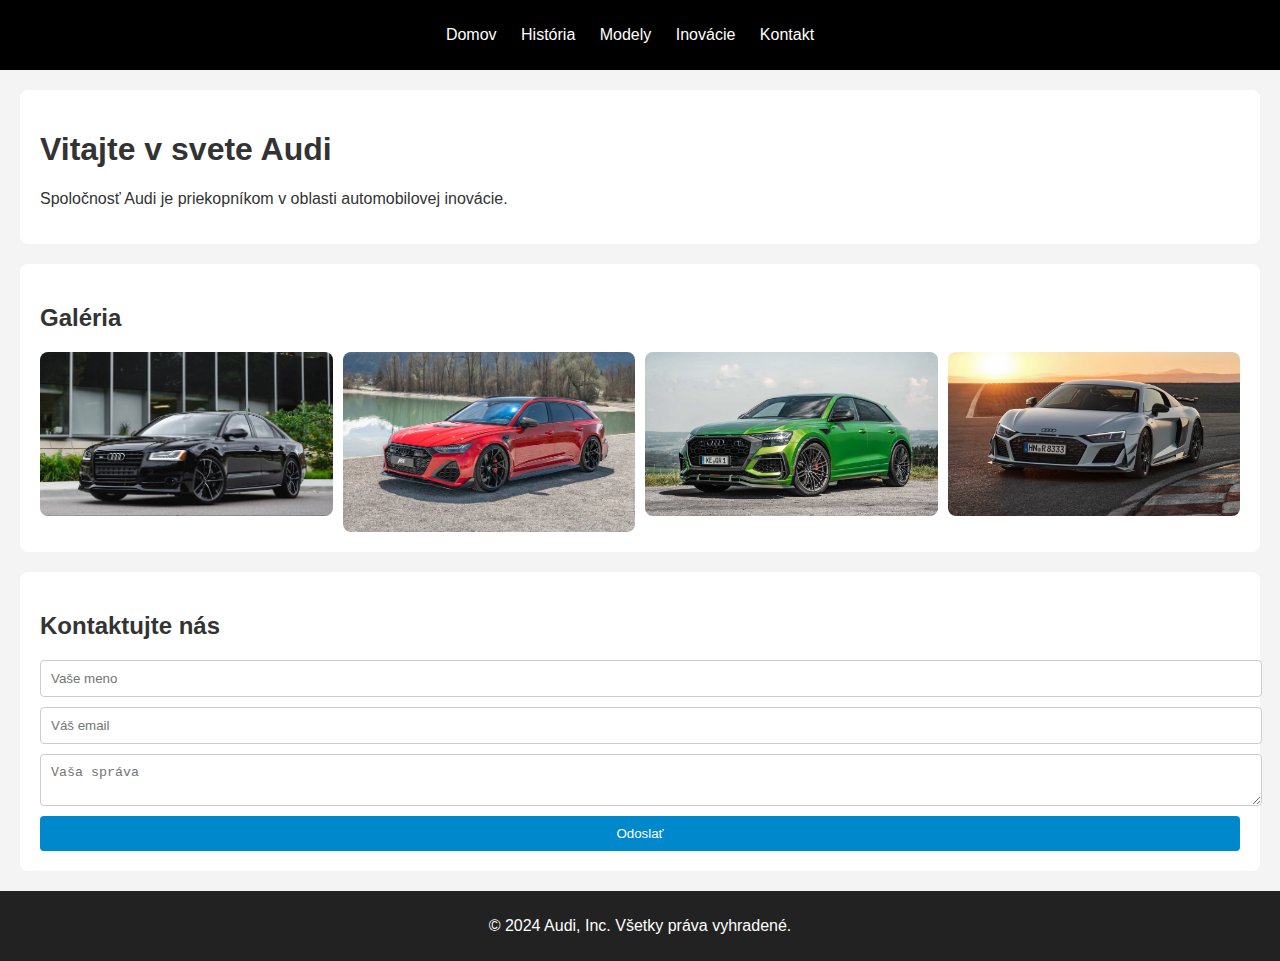
<file: index.html>
﻿<!DOCTYPE html>
<html lang="en">
<head>
    <meta charset="UTF-8">
    <meta name="viewport" content="width=device-width, initial-scale=1.0">
    <title>Audi - Domov</title>
    <link rel="stylesheet" href="styles.css">
</head>
<body>
    <header>
        <nav>
            <ul>
                <li><a href="index.html">Domov</a></li>
                <li><a href="history.html">História</a></li>
                <li><a href="models.html">Modely</a></li>
                <li><a href="innovations.html">Inovácie</a></li>
                <li><a href="contact.html">Kontakt</a></li>
            </ul>
        </nav>
    </header>

    <section id="home">
        <h1>Vitajte v svete Audi</h1>
        <p>Spoločnosť Audi je priekopníkom v oblasti automobilovej inovácie.</p>
    </section>

    <section id="gallery">
        <h2>Galéria</h2>
        <div class="image-grid">
            <img src="audi1.jpg" alt="Audi Model 1">
            <img src="audi2.jpg" alt="Audi Model 2">
            <img src="audi3.jpg" alt="Audi Model 3">
            <img src="audi4.jpg" alt="Audi Model 4">
        </div>
    </section>

    <section id="contact">
        <h2>Kontaktujte nás</h2>
        <form action="#" method="POST">
            <input type="text" id="name" name="name" placeholder="Vaše meno" required>
            <input type="email" id="email" name="email" placeholder="Váš email" required>
            <textarea id="message" name="message" placeholder="Vaša správa" required></textarea>
            <button type="submit">Odoslať</button>
        </form>
    </section>

    <footer>
        <p>© 2024 Audi, Inc. Všetky práva vyhradené.</p>
    </footer>
</body>
</html>
</file>
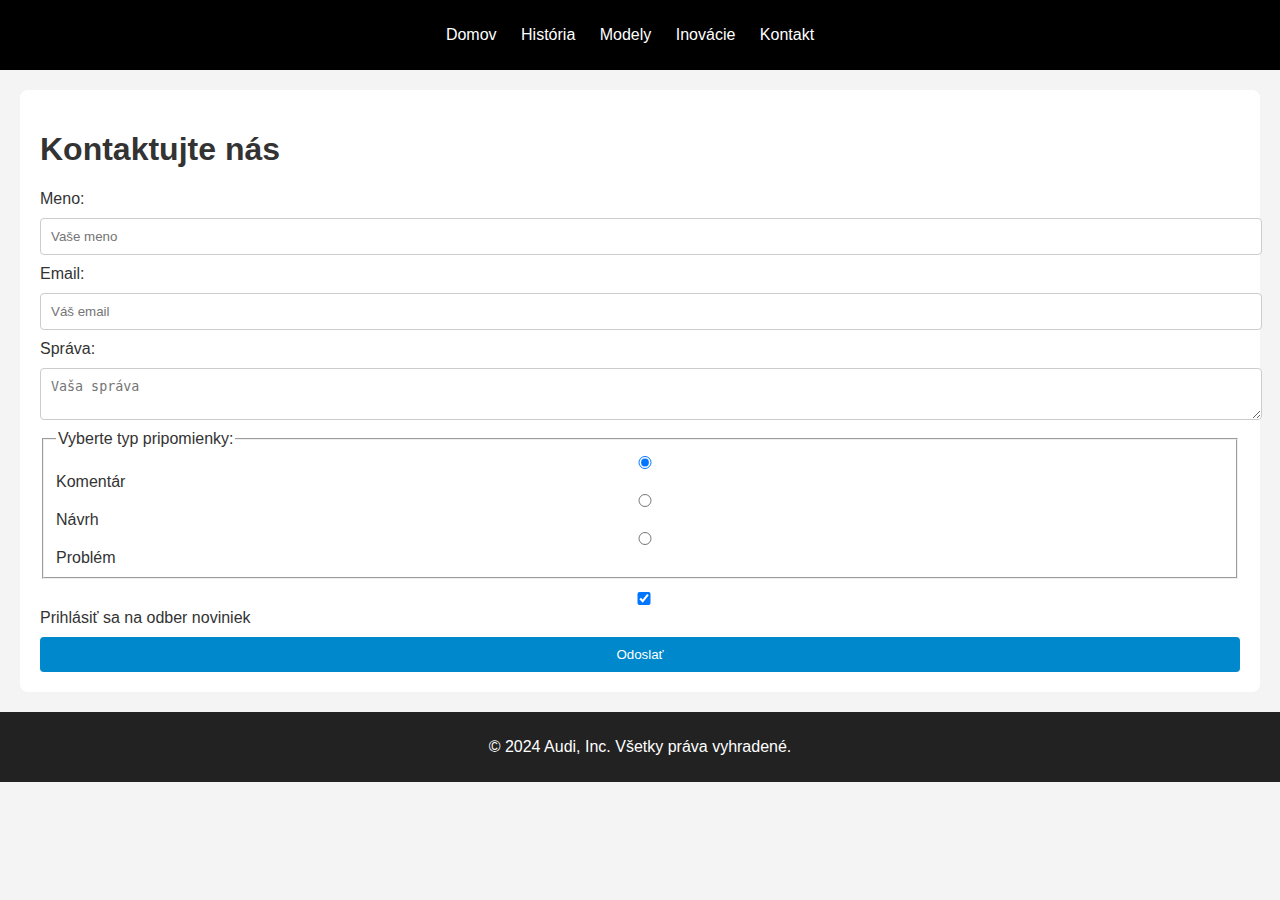
<file: contact.html>
﻿<!DOCTYPE html>
<html lang="en">
<head>
    <meta charset="UTF-8">
    <meta name="viewport" content="width=device-width, initial-scale=1.0">
    <title>Audi - Kontakt</title>
    <link rel="stylesheet" href="styles.css">
    <script src="validation.js"></script>
</head>
<body>
    <header>
        <nav>
            <ul>
                <li><a href="index.html">Domov</a></li>
                <li><a href="history.html">História</a></li>
                <li><a href="models.html">Modely</a></li>
                <li><a href="innovations.html">Inovácie</a></li>
                <li><a href="contact.html">Kontakt</a></li>
            </ul>
        </nav>
    </header>

    <section>
        <h1>Kontaktujte nás</h1>
        <form id="contactForm">
            <label for="name">Meno:</label>
            <input type="text" id="name" name="name" placeholder="Vaše meno" required>

            <label for="email">Email:</label>
            <input type="email" id="email" name="email" placeholder="Váš email" required>

            <label for="message">Správa:</label>
            <textarea id="message" name="message" placeholder="Vaša správa" required></textarea>

            <fieldset>
                <legend>Vyberte typ pripomienky:</legend>
                <label>
                    <input type="radio" name="feedback_type" value="comment" checked>Komentár
                </label>
                <label>
                    <input type="radio" name="feedback_type" value="suggestion">Návrh
                </label>
                <label>
                    <input type="radio" name="feedback_type" value="problem">Problém
                </label>
            </fieldset>

            <label>
                <input type="checkbox" name="subscribe" checked> Prihlásiť sa na odber noviniek
            </label>

            <button type="submit">Odoslať</button>
        </form>
    </section>

    <footer>
        <p>© 2024 Audi, Inc. Všetky práva vyhradené.</p>
    </footer>
</body>
</html>
</file>
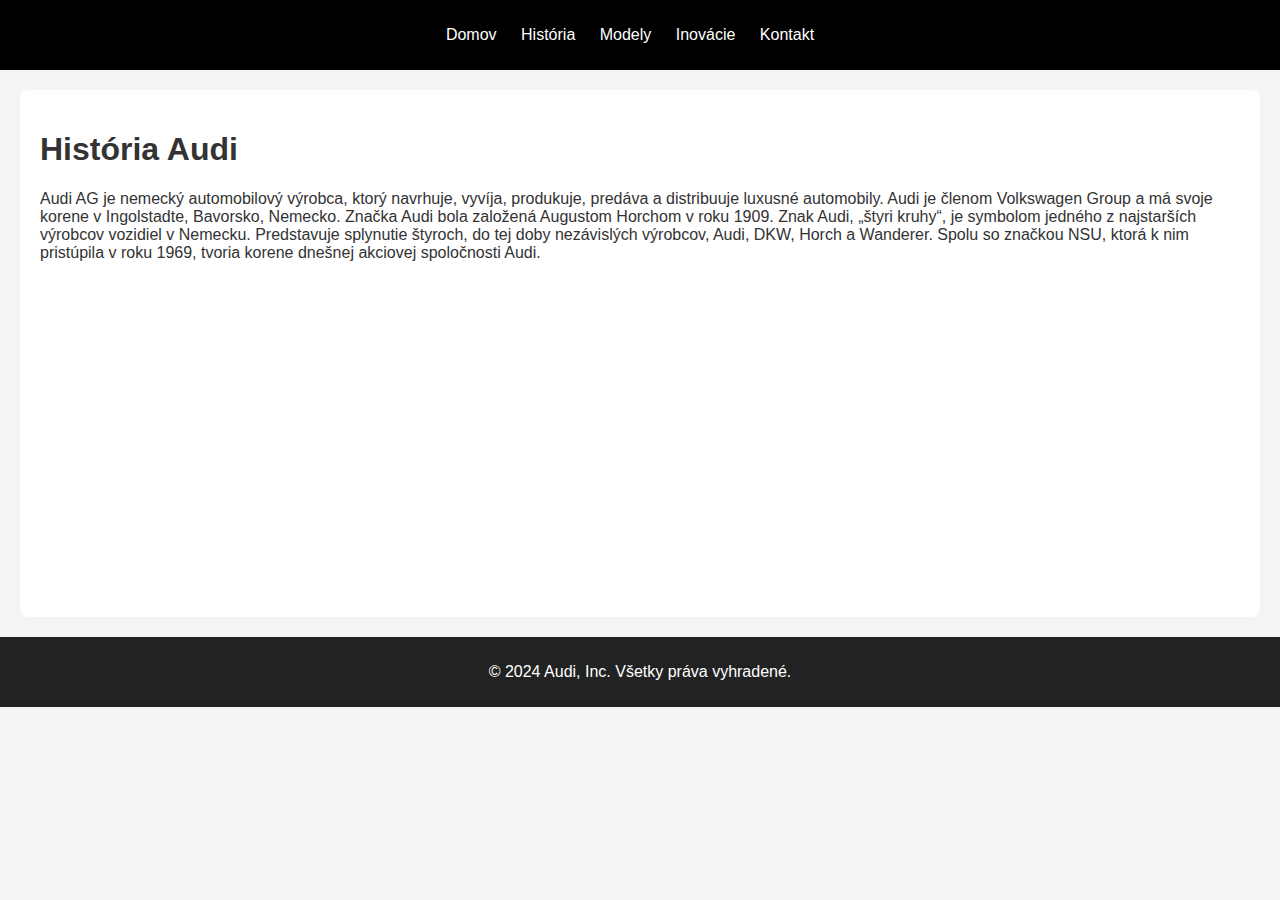
<file: history.html>
﻿<!DOCTYPE html>
<html lang="en">
<head>
    <meta charset="UTF-8">
    <meta name="viewport" content="width=device-width, initial-scale=1.0">
    <title>Audi - História</title>
    <link rel="stylesheet" href="styles.css">
</head>
<body>
    <header>
        <nav>
            <ul>
                <li><a href="index.html">Domov</a></li>
                <li><a href="history.html">História</a></li>
                <li><a href="models.html">Modely</a></li>
                <li><a href="innovations.html">Inovácie</a></li>
                <li><a href="contact.html">Kontakt</a></li>
            </ul>
        </nav>
    </header>

    <section>
        <h1>História Audi</h1>
        <p>
            Audi AG je nemecký automobilový výrobca, ktorý navrhuje, vyvíja, produkuje, predáva a distribuuje luxusné automobily. 
            Audi je členom Volkswagen Group a má svoje korene v Ingolstadte, Bavorsko, Nemecko. Značka Audi bola založená Augustom Horchom v roku 1909.
            Znak Audi, „štyri kruhy“, je symbolom jedného z najstarších výrobcov vozidiel v Nemecku. 
            Predstavuje splynutie štyroch, do tej doby nezávislých výrobcov, Audi, DKW, Horch a Wanderer.
            Spolu so značkou NSU, ktorá k nim pristúpila v roku 1969, tvoria korene dnešnej akciovej spoločnosti Audi.
        </p>
        <!-- Embed YouTube Video -->
        <iframe width="560" height="315" src="https://www.youtube.com/embed/auEdEYY3ao4" frameborder="0" allow="accelerometer; autoplay; clipboard-write; encrypted-media; gyroscope; picture-in-picture" allowfullscreen></iframe>
    </section>

    <footer>
        <p>© 2024 Audi, Inc. Všetky práva vyhradené.</p>
    </footer>
</body>
</html>
</file>
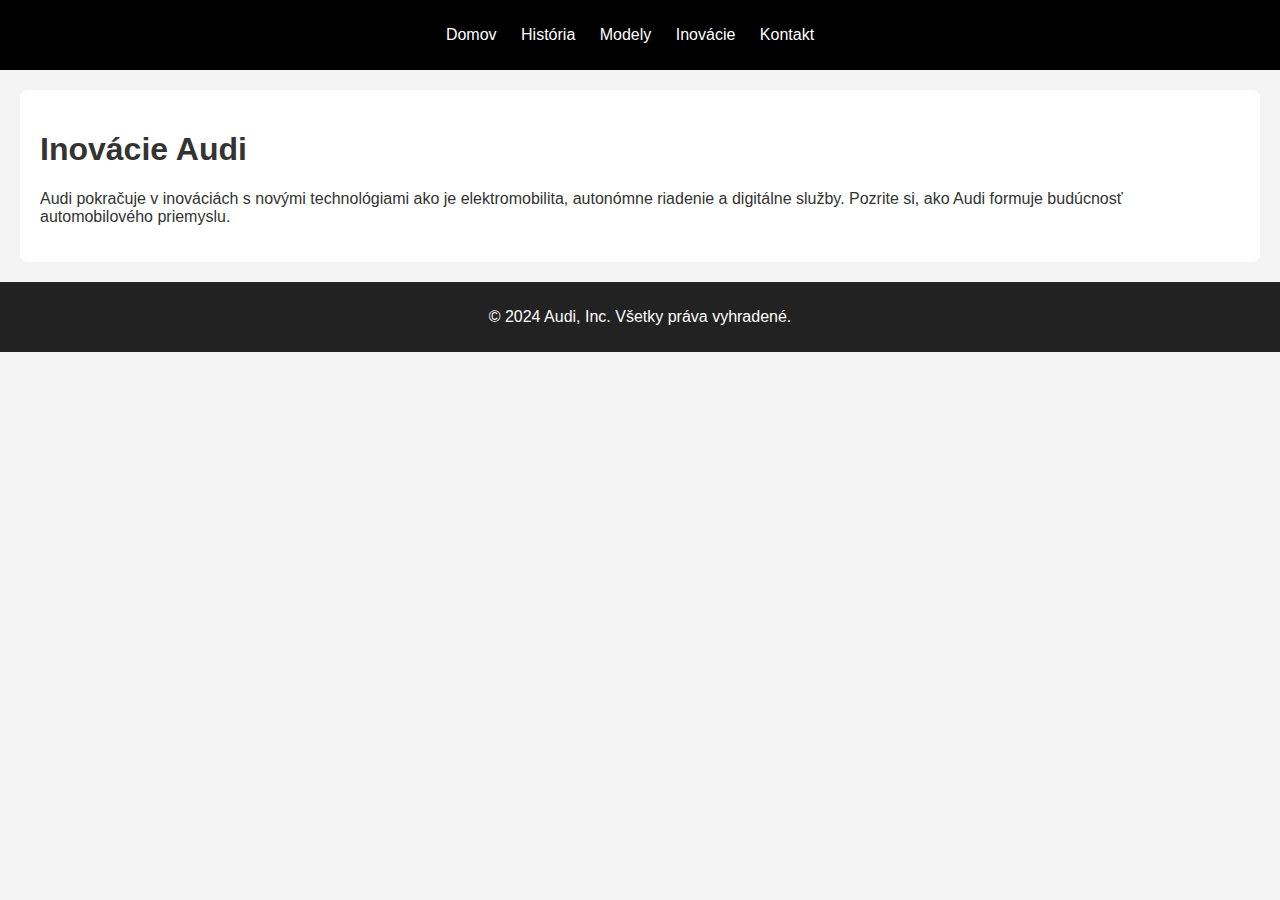
<file: innovations.html>
﻿<!DOCTYPE html>
<html lang="en">
<head>
    <meta charset="UTF-8">
    <meta name="viewport" content="width=device-width, initial-scale=1.0">
    <title>Audi - Inovácie</title>
    <link rel="stylesheet" href="styles.css">
</head>
<body>
    <header>
        <nav>
            <ul>
                <li><a href="index.html">Domov</a></li>
                <li><a href="history.html">História</a></li>
                <li><a href="models.html">Modely</a></li>
                <li><a href="innovations.html">Inovácie</a></li>
                <li><a href="contact.html">Kontakt</a></li>
            </ul>
        </nav>
    </header>

    <section>
        <h1>Inovácie Audi</h1>
        <p>Audi pokračuje v inováciách s novými technológiami ako je elektromobilita, autonómne riadenie a digitálne služby. 
        Pozrite si, ako Audi formuje budúcnosť automobilového priemyslu.</p>
    </section>

    <footer>
        <p>© 2024 Audi, Inc. Všetky práva vyhradené.</p>
    </footer>
</body>
</html>
</file>
<file: styles.css>
﻿body {
    font-family: Arial, sans-serif;
    margin: 0;
    padding: 0;
    background: #f4f4f4;
    color: #333;
}

header {
    background: #000;
    color: #fff;
    padding: 10px 20px;
    text-align: center;
}

nav ul {
    list-style: none;
    padding: 0;
}

    nav ul li {
        display: inline;
        margin-right: 20px;
    }

        nav ul li a {
            color: #fff;
            text-decoration: none;
        }

section {
    margin: 20px;
    padding: 20px;
    background: #fff;
    border-radius: 8px;
}

.image-grid {
    display: grid;
    grid-template-columns: repeat(4, 1fr);
    gap: 10px;
}

    .image-grid img {
        width: 100%;
        height: auto;
        border-radius: 8px;
    }

form {
    display: grid;
    grid-template-columns: 1fr;
    gap: 10px;
}

    form input, form textarea {
        width: 100%;
        padding: 10px;
        border: 1px solid #ccc;
        border-radius: 4px;
    }

    form button {
        width: 100%;
        padding: 10px;
        background: #0088cc;
        color: white;
        border: none;
        border-radius: 4px;
        cursor: pointer;
    }

footer {
    text-align: center;
    padding: 10px 0;
    background: #222;
    color: white;
}
</file>
